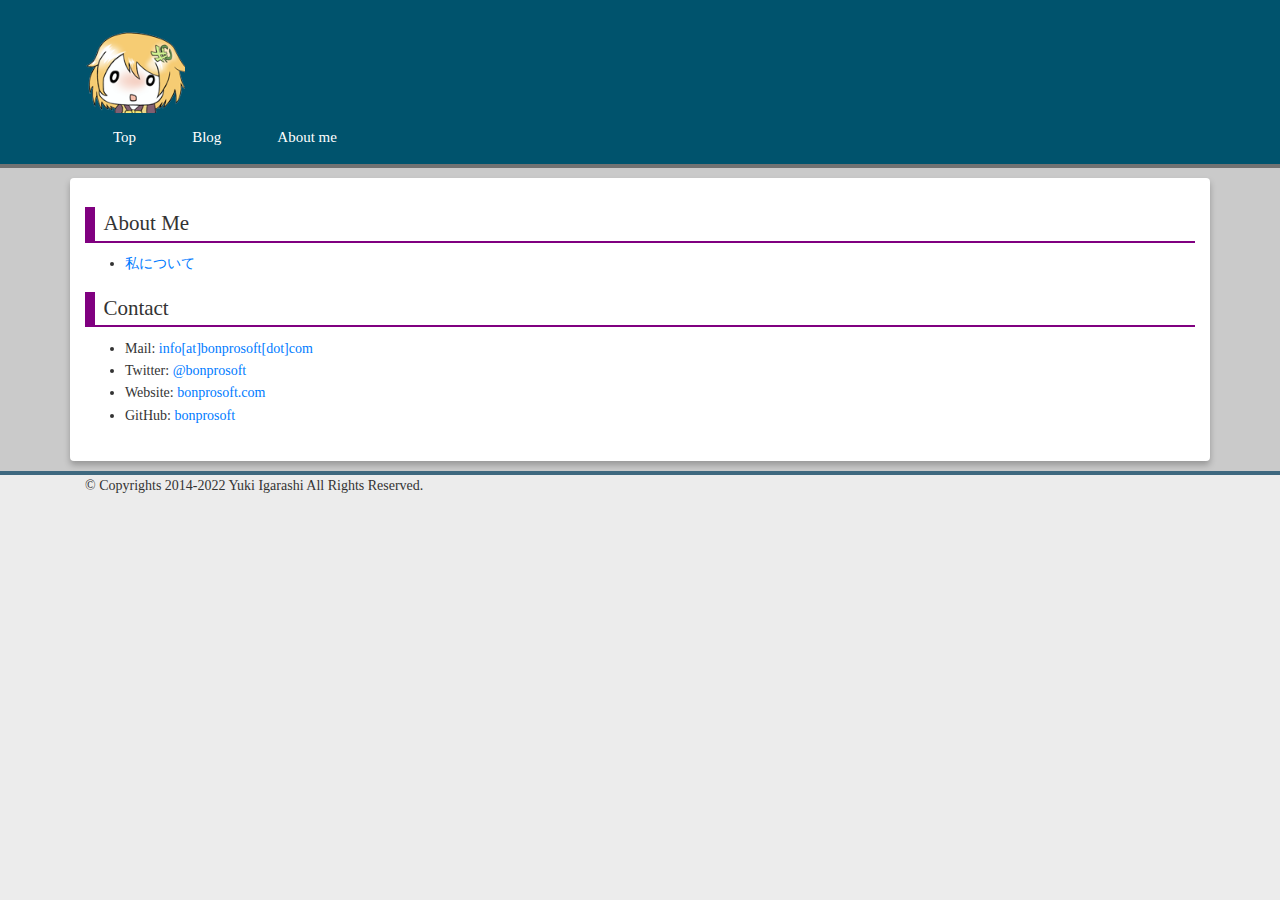
<file: index.html>
<!doctype html><html><head><meta name=generator content="Hugo 0.69.1"><meta charset=utf-8><meta name=viewport content="width=device-width,initial-scale=1"><title>vbcpp.net</title><link rel=stylesheet href=https://stackpath.bootstrapcdn.com/bootstrap/4.3.1/css/bootstrap.min.css integrity=sha384-ggOyR0iXCbMQv3Xipma34MD+dH/1fQ784/j6cY/iJTQUOhcWr7x9JvoRxT2MZw1T crossorigin=anonymous><link rel=stylesheet href=https://use.fontawesome.com/releases/v5.3.1/css/all.css integrity=sha384-mzrmE5qonljUremFsqc01SB46JvROS7bZs3IO2EmfFsd15uHvIt+Y8vEf7N7fWAU crossorigin=anonymous><link rel=stylesheet href=/css/style.css><meta property="og:title" content><meta property="og:description" content><meta property="og:type" content="website"><meta property="og:url" content="https://vbcpp.net/"><meta itemprop=name content><meta itemprop=description content><meta name=twitter:card content="summary"><meta name=twitter:title content><meta name=twitter:description content><script type=application/javascript>var doNotTrack=false;if(!doNotTrack){window.ga=window.ga||function(){(ga.q=ga.q||[]).push(arguments)};ga.l=+new Date;ga('create','UA-48047199-3','auto');ga('send','pageview');}</script><script async src=https://www.google-analytics.com/analytics.js></script></head><body><header><nav class="navbar navbar-expand-md"><div class=container><div class=navbar-logo><a class=navbar-brand href=https://vbcpp.net/><img src=/logo.png alt=avatar></a></div><button class="navbar-toggler navbar-dark" type=button data-toggle=collapse data-target=#navbar-links aria-controls=navbar-links aria-expanded=false aria-label="Toggle navigation">
<span class=navbar-toggler-icon></span></button><div class="collapse navbar-collapse" id=navbar-links><ul class="navbar-nav mr-auto mt-2 mt-lg-0"><li class=nav-item><a class=nav-link href=https://vbcpp.net/>Top</a></li><li class=nav-item><a class=nav-link href=https://blog.bonprosoft.com/>Blog</a></li><li class=nav-item><a class=nav-link href=https://vbcpp.net/about/>About me</a></li></ul></div></div></nav></header><main class=container><article><h2 id=about-me>About Me</h2><ul><li><a href=about/>私について</a></li></ul><h2 id=contact>Contact</h2><ul><li>Mail: <a href=mailto:info@bonprosoft.com>info[at]bonprosoft[dot]com</a></li><li>Twitter: <a href=https://twitter.com/bonprosoft>@bonprosoft</a></li><li>Website: <a href=http://bonprosoft.com/>bonprosoft.com</a></li><li>GitHub: <a href=https://github.com/bonprosoft>bonprosoft</a></li></ul></article></main><footer><div class=container><p class=copyrights>&copy; Copyrights 2014-2022 Yuki Igarashi All Rights Reserved.</p></div></footer><script async src=https://platform.twitter.com/widgets.js></script><script type=text/javascript src=https://b.st-hatena.com/js/bookmark_button.js async></script><div id=fb-root></div><script async defer crossorigin=anonymous src="https://connect.facebook.net/ja_JP/sdk.js#xfbml=1&version=v6.0"></script><script src=https://code.jquery.com/jquery-3.2.1.slim.min.js integrity=sha384-KJ3o2DKtIkvYIK3UENzmM7KCkRr/rE9/Qpg6aAZGJwFDMVNA/GpGFF93hXpG5KkN crossorigin=anonymous></script><script src=https://cdnjs.cloudflare.com/ajax/libs/popper.js/1.12.9/umd/popper.min.js integrity=sha384-ApNbgh9B+Y1QKtv3Rn7W3mgPxhU9K/ScQsAP7hUibX39j7fakFPskvXusvfa0b4Q crossorigin=anonymous></script><script src=https://maxcdn.bootstrapcdn.com/bootstrap/4.0.0/js/bootstrap.min.js integrity=sha384-JZR6Spejh4U02d8jOt6vLEHfe/JQGiRRSQQxSfFWpi1MquVdAyjUar5+76PVCmYl crossorigin=anonymous></script></body></html>
</file>
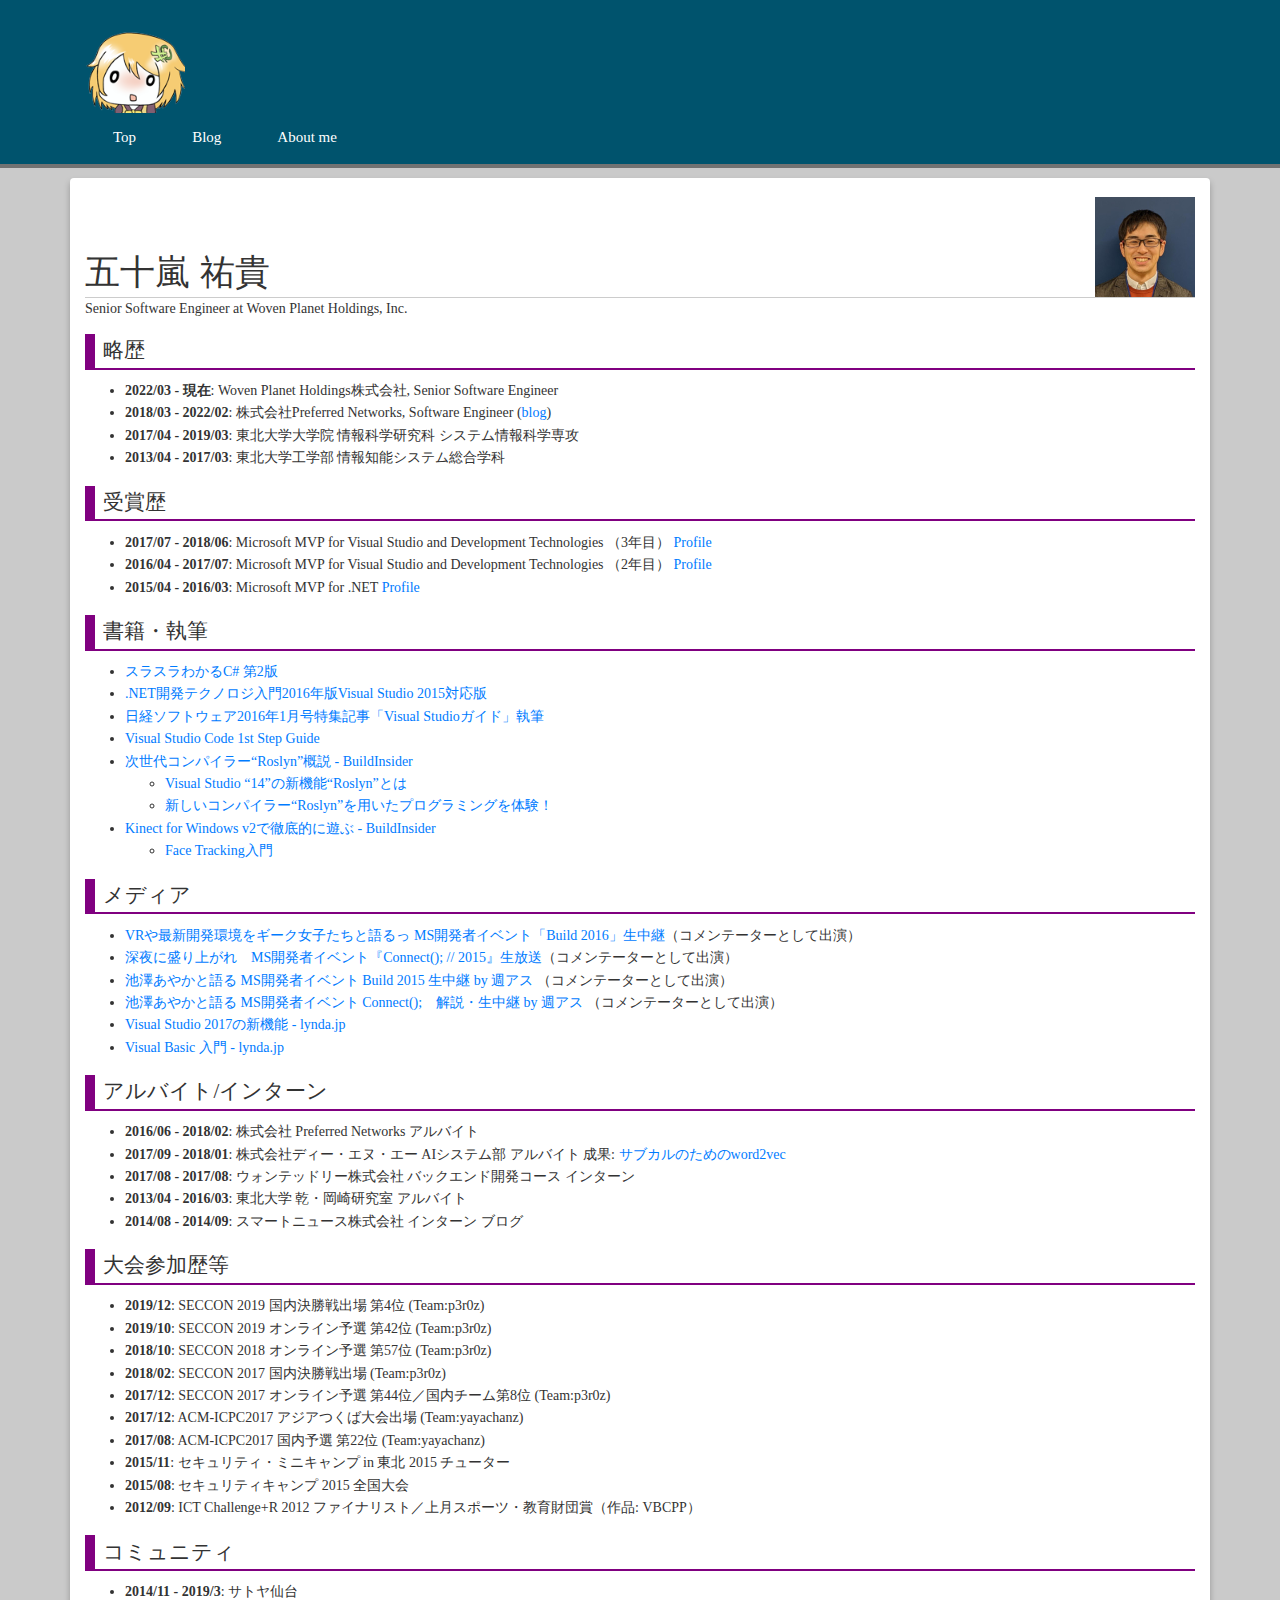
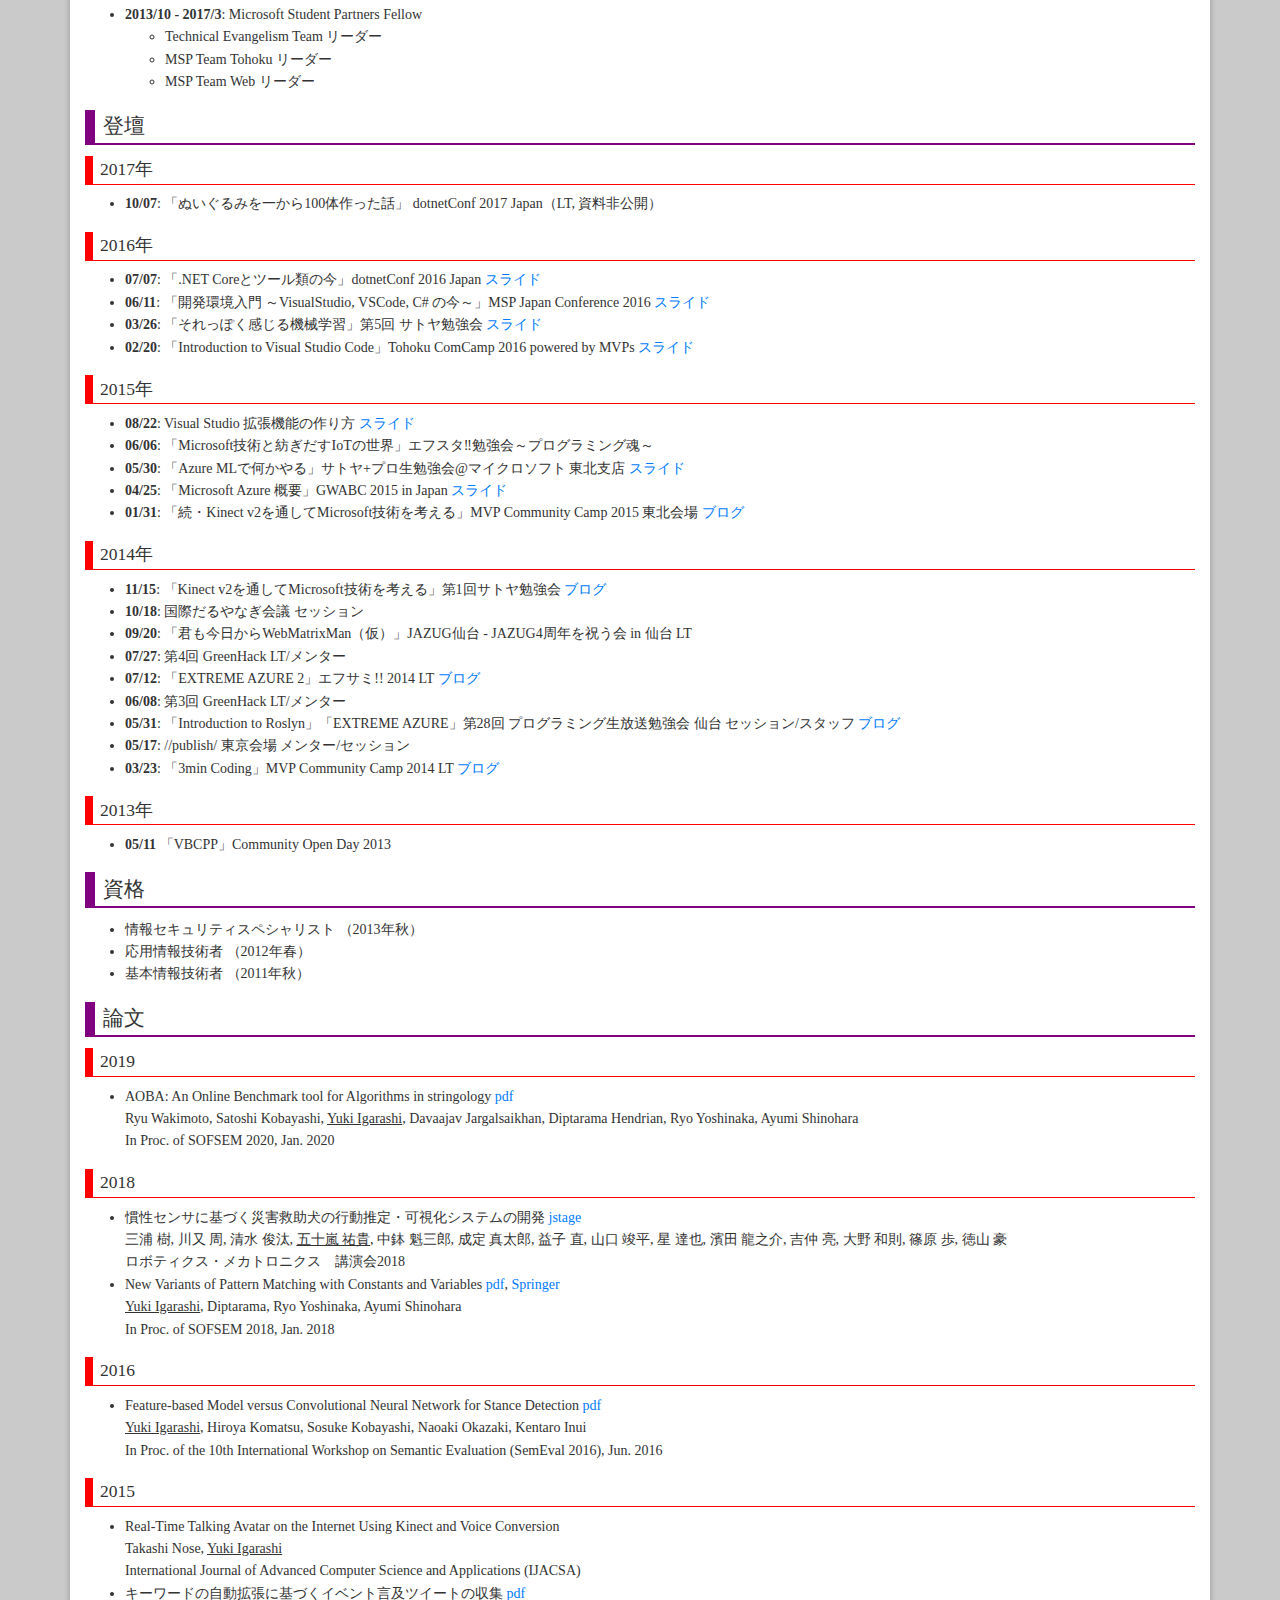
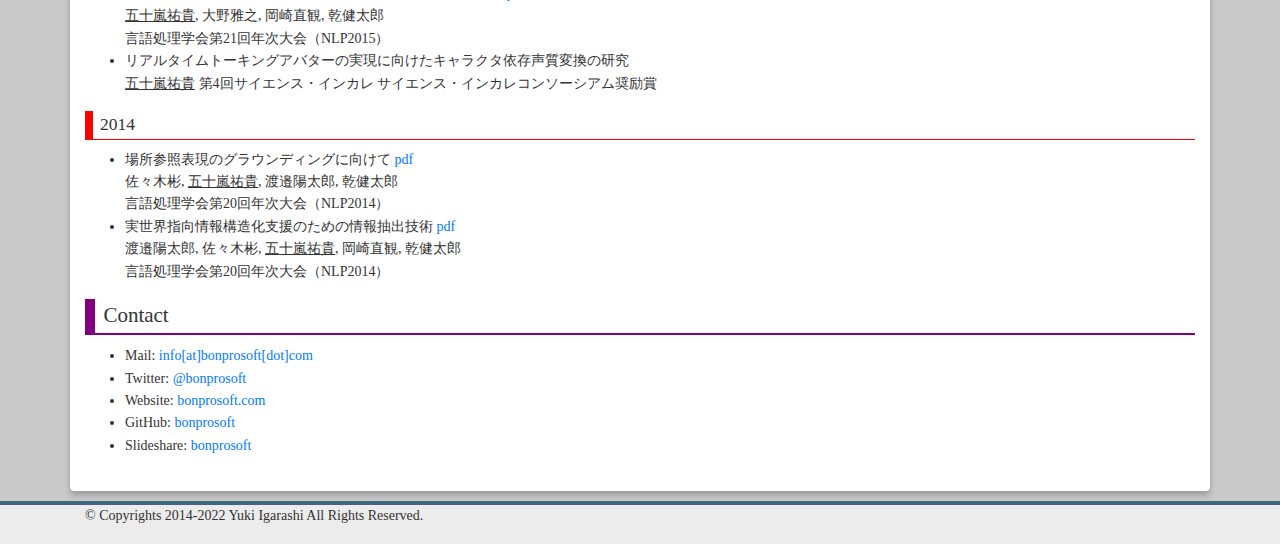
<file: about/index.html>
<!doctype html><html><head><meta charset=utf-8><meta name=viewport content="width=device-width,initial-scale=1"><title>Yuki Igarashi | vbcpp.net</title><link rel=stylesheet href=https://stackpath.bootstrapcdn.com/bootstrap/4.3.1/css/bootstrap.min.css integrity=sha384-ggOyR0iXCbMQv3Xipma34MD+dH/1fQ784/j6cY/iJTQUOhcWr7x9JvoRxT2MZw1T crossorigin=anonymous><link rel=stylesheet href=https://use.fontawesome.com/releases/v5.3.1/css/all.css integrity=sha384-mzrmE5qonljUremFsqc01SB46JvROS7bZs3IO2EmfFsd15uHvIt+Y8vEf7N7fWAU crossorigin=anonymous><link rel=stylesheet href=/css/style.css><meta property="og:title" content="Yuki Igarashi"><meta property="og:description" content="五十嵐 祐貴 Senior Software Engineer at Woven Planet Holdings, Inc. 略歴 2022/03 - 現在: Woven Planet Holdings株式会社, Senior Software Engineer 2018/03 - 2022/02: 株式会社Preferred Networks, Software Engineer (blog) 2017/04 - 2019/03: 東北大学大学院 情報"><meta property="og:type" content="article"><meta property="og:url" content="https://vbcpp.net/about/"><meta itemprop=name content="Yuki Igarashi"><meta itemprop=description content="五十嵐 祐貴 Senior Software Engineer at Woven Planet Holdings, Inc. 略歴 2022/03 - 現在: Woven Planet Holdings株式会社, Senior Software Engineer 2018/03 - 2022/02: 株式会社Preferred Networks, Software Engineer (blog) 2017/04 - 2019/03: 東北大学大学院 情報"><meta itemprop=wordCount content="2164"><meta itemprop=keywords content><meta name=twitter:card content="summary"><meta name=twitter:title content="Yuki Igarashi"><meta name=twitter:description content="五十嵐 祐貴 Senior Software Engineer at Woven Planet Holdings, Inc. 略歴 2022/03 - 現在: Woven Planet Holdings株式会社, Senior Software Engineer 2018/03 - 2022/02: 株式会社Preferred Networks, Software Engineer (blog) 2017/04 - 2019/03: 東北大学大学院 情報"><script type=application/javascript>var doNotTrack=false;if(!doNotTrack){window.ga=window.ga||function(){(ga.q=ga.q||[]).push(arguments)};ga.l=+new Date;ga('create','UA-48047199-3','auto');ga('send','pageview');}</script><script async src=https://www.google-analytics.com/analytics.js></script></head><body><header><nav class="navbar navbar-expand-md"><div class=container><div class=navbar-logo><a class=navbar-brand href=https://vbcpp.net/><img src=/logo.png alt=avatar></a></div><button class="navbar-toggler navbar-dark" type=button data-toggle=collapse data-target=#navbar-links aria-controls=navbar-links aria-expanded=false aria-label="Toggle navigation">
<span class=navbar-toggler-icon></span></button><div class="collapse navbar-collapse" id=navbar-links><ul class="navbar-nav mr-auto mt-2 mt-lg-0"><li class=nav-item><a class=nav-link href=https://vbcpp.net/>Top</a></li><li class=nav-item><a class=nav-link href=https://blog.bonprosoft.com/>Blog</a></li><li class=nav-item><a class=nav-link href=https://vbcpp.net/about/>About me</a></li></ul></div></div></nav></header><main class=container><article><section class=profile><div class=profile-heading><h1>五十嵐 祐貴</h1><p><img src=profile.jpg></p></div>Senior Software Engineer at Woven Planet Holdings, Inc.</section><h2 id=略歴>略歴</h2><ul><li><strong>2022/03 - 現在</strong>: Woven Planet Holdings株式会社, Senior Software Engineer</li><li><strong>2018/03 - 2022/02</strong>: 株式会社Preferred Networks, Software Engineer (<a href=https://blog.bonprosoft.com/leave-pfn/>blog</a>)</li><li><strong>2017/04 - 2019/03</strong>: 東北大学大学院 情報科学研究科 システム情報科学専攻</li><li><strong>2013/04 - 2017/03</strong>: 東北大学工学部 情報知能システム総合学科</li></ul><h2 id=受賞歴>受賞歴</h2><ul><li><strong>2017/07 - 2018/06</strong>: Microsoft MVP for Visual Studio and Development Technologies （3年目） <a href=https://mvp.microsoft.com/en-us/PublicProfile/5001337>Profile</a></li><li><strong>2016/04 - 2017/07</strong>: Microsoft MVP for Visual Studio and Development Technologies （2年目） <a href=https://mvp.microsoft.com/en-us/PublicProfile/5001337>Profile</a></li><li><strong>2015/04 - 2016/03</strong>: Microsoft MVP for .NET <a href=https://mvp.microsoft.com/en-us/PublicProfile/5001337>Profile</a></li></ul><h2 id=書籍執筆>書籍・執筆</h2><ul><li><a href=https://www.shoeisha.co.jp/book/detail/9784798154633>スラスラわかるC# 第2版</a></li><li><a href=http://blog.bonprosoft.com/1495>.NET開発テクノロジ入門2016年版Visual Studio 2015対応版</a></li><li><a href=https://shop.nikkeibp.co.jp/front/commodity/0000/SW1212/>日経ソフトウェア2016年1月号特集記事「Visual Studioガイド」執筆</a></li><li><a href=http://download.microsoft.com/download/3/6/F/36FE7C6C-2CDB-44B1-AB66-079E6E9DD219/Visual_Studio_Code_1st_Step_Guide_FullContents.pdf>Visual Studio Code 1st Step Guide</a></li><li><a href=http://www.buildinsider.net/enterprise/roslyn/>次世代コンパイラー“Roslyn”概説 - BuildInsider</a><ul><li><a href=http://www.buildinsider.net/enterprise/roslyn/01>Visual Studio “14”の新機能“Roslyn”とは</a></li><li><a href=http://www.buildinsider.net/enterprise/roslyn/02>新しいコンパイラー“Roslyn”を用いたプログラミングを体験！</a></li></ul></li><li><a href=http://www.buildinsider.net/small/kinect2fun/01>Kinect for Windows v2で徹底的に遊ぶ - BuildInsider</a><ul><li><a href=http://www.buildinsider.net/small/kinect2fun/01>Face Tracking入門</a></li></ul></li></ul><h2 id=メディア>メディア</h2><ul><li><a href=http://live.nicovideo.jp/watch/lv257028827>VRや最新開発環境をギーク女子たちと語るっ MS開発者イベント「Build 2016」生中継</a>（コメンテーターとして出演）</li><li><a href=http://live.nicovideo.jp/gate/lv241697499>深夜に盛り上がれ　MS開発者イベント『Connect(); // 2015』生放送</a>（コメンテーターとして出演）</li><li><a href=http://live.nicovideo.jp/watch/lv218297696>池澤あやかと語る MS開発者イベント Build 2015 生中継 by 週アス</a> （コメンテーターとして出演）</li><li><a href=http://live.nicovideo.jp/watch/lv199630620>池澤あやかと語る MS開発者イベント Connect();　解説・生中継 by 週アス</a> （コメンテーターとして出演）</li><li><a href=https://www.lynda.jp/courses/visual-studio-2017-new-features>Visual Studio 2017の新機能 - lynda.jp</a></li><li><a href=https://www.lynda.jp/courses/introducing-visual-basic>Visual Basic 入門 - lynda.jp</a></li></ul><h2 id=アルバイトインターン>アルバイト/インターン</h2><ul><li><strong>2016/06 - 2018/02</strong>: 株式会社 Preferred Networks アルバイト</li><li><strong>2017/09 - 2018/01</strong>: 株式会社ディー・エヌ・エー AIシステム部 アルバイト 成果: <a href=https://engineer.dena.com/posts/2018.01/animew2v/>サブカルのためのword2vec</a></li><li><strong>2017/08 - 2017/08</strong>: ウォンテッドリー株式会社 バックエンド開発コース インターン</li><li><strong>2013/04 - 2016/03</strong>: 東北大学 乾・岡崎研究室 アルバイト</li><li><strong>2014/08 - 2014/09</strong>: スマートニュース株式会社 インターン ブログ</li></ul><h2 id=大会参加歴等>大会参加歴等</h2><ul><li><strong>2019/12</strong>: SECCON 2019 国内決勝戦出場 第4位 (Team:p3r0z)</li><li><strong>2019/10</strong>: SECCON 2019 オンライン予選 第42位 (Team:p3r0z)</li><li><strong>2018/10</strong>: SECCON 2018 オンライン予選 第57位 (Team:p3r0z)</li><li><strong>2018/02</strong>: SECCON 2017 国内決勝戦出場 (Team:p3r0z)</li><li><strong>2017/12</strong>: SECCON 2017 オンライン予選 第44位／国内チーム第8位 (Team:p3r0z)</li><li><strong>2017/12</strong>: ACM-ICPC2017 アジアつくば大会出場 (Team:yayachanz)</li><li><strong>2017/08</strong>: ACM-ICPC2017 国内予選 第22位 (Team:yayachanz)</li><li><strong>2015/11</strong>: セキュリティ・ミニキャンプ in 東北 2015 チューター</li><li><strong>2015/08</strong>: セキュリティキャンプ 2015 全国大会</li><li><strong>2012/09</strong>: ICT Challenge+R 2012 ファイナリスト／上月スポーツ・教育財団賞（作品: VBCPP）</li></ul><h2 id=コミュニティ>コミュニティ</h2><ul><li><strong>2014/11 - 2019/3</strong>: サトヤ仙台</li><li><strong>2013/10 - 2017/3</strong>: Microsoft Student Partners Fellow<ul><li>Technical Evangelism Team リーダー</li><li>MSP Team Tohoku リーダー</li><li>MSP Team Web リーダー</li></ul></li></ul><h2 id=登壇>登壇</h2><h3 id=2017年>2017年</h3><ul><li><strong>10/07</strong>: 「ぬいぐるみを一から100体作った話」 dotnetConf 2017 Japan（LT, 資料非公開）</li></ul><h3 id=2016年>2016年</h3><ul><li><strong>07/07</strong>: 「.NET Coreとツール類の今」dotnetConf 2016 Japan <a href=http://www.slideshare.net/bonprosoft/dotnetconf-2016-japan-net-core>スライド</a></li><li><strong>06/11</strong>: 「開発環境入門 ～VisualStudio, VSCode, C# の今～」MSP Japan Conference 2016 <a href=https://github.com/mspjp/20160611TokyoSeminar/blob/master/01-VisualStudio/01-VisualStudio.pdf>スライド</a></li><li><strong>03/26</strong>: 「それっぽく感じる機械学習」第5回 サトヤ勉強会 <a href=http://www.slideshare.net/bonprosoft/ss-60197661>スライド</a></li><li><strong>02/20</strong>: 「Introduction to Visual Studio Code」Tohoku ComCamp 2016 powered by MVPs <a href=http://www.slideshare.net/bonprosoft/introduction-to-vscode>スライド</a></li></ul><h3 id=2015年>2015年</h3><ul><li><strong>08/22</strong>: Visual Studio 拡張機能の作り方 <a href=https://www.slideshare.net/bonprosoft/visual-studio-51944492>スライド</a></li><li><strong>06/06</strong>: 「Microsoft技術と紡ぎだすIoTの世界」エフスタ‼勉強会～プログラミング魂～</li><li><strong>05/30</strong>: 「Azure MLで何かやる」サトヤ+プロ生勉強会@マイクロソフト 東北支店 <a href=http://www.slideshare.net/bonprosoft/azure-ml-satonama>スライド</a></li><li><strong>04/25</strong>: 「Microsoft Azure 概要」GWABC 2015 in Japan <a href=https://www.slideshare.net/bonprosoft/azure-47395571>スライド</a></li><li><strong>01/31</strong>: 「続・Kinect v2を通してMicrosoft技術を考える」MVP Community Camp 2015 東北会場 <a href=http://blog.bonprosoft.com/1152/>ブログ</a></li></ul><h3 id=2014年>2014年</h3><ul><li><strong>11/15</strong>: 「Kinect v2を通してMicrosoft技術を考える」第1回サトヤ勉強会 <a href=http://blog.bonprosoft.com/1111/>ブログ</a></li><li><strong>10/18</strong>: 国際だるやなぎ会議 セッション</li><li><strong>09/20</strong>: 「君も今日からWebMatrixMan（仮）」JAZUG仙台 - JAZUG4周年を祝う会 in 仙台 LT</li><li><strong>07/27</strong>: 第4回 GreenHack LT/メンター</li><li><strong>07/12</strong>: 「EXTREME AZURE 2」エフサミ!! 2014 LT <a href=http://blog.bonprosoft.com/1006/>ブログ</a></li><li><strong>06/08</strong>: 第3回 GreenHack LT/メンター</li><li><strong>05/31</strong>: 「Introduction to Roslyn」「EXTREME AZURE」第28回 プログラミング生放送勉強会 仙台 セッション/スタッフ <a href=http://blog.bonprosoft.com/969/>ブログ</a></li><li><strong>05/17</strong>: //publish/ 東京会場 メンター/セッション</li><li><strong>03/23</strong>: 「3min Coding」MVP Community Camp 2014 LT <a href=http://blog.bonprosoft.com/799/>ブログ</a></li></ul><h3 id=2013年>2013年</h3><ul><li><strong>05/11</strong> 「VBCPP」Community Open Day 2013</li></ul><h2 id=資格>資格</h2><ul><li>情報セキュリティスペシャリスト （2013年秋）</li><li>応用情報技術者 （2012年春）</li><li>基本情報技術者 （2011年秋）</li></ul><h2 id=論文>論文</h2><h3 id=2019>2019</h3><ul><li>AOBA: An Online Benchmark tool for Algorithms in stringology <a href=http://ceur-ws.org/Vol-2568/paper1.pdf>pdf</a><br>Ryu Wakimoto, Satoshi Kobayashi, <u>Yuki Igarashi</u>, Davaajav Jargalsaikhan, Diptarama Hendrian, Ryo Yoshinaka, Ayumi Shinohara<br>In Proc. of SOFSEM 2020, Jan. 2020</li></ul><h3 id=2018>2018</h3><ul><li>慣性センサに基づく災害救助犬の行動推定・可視化システムの開発 <a href=https://www.jstage.jst.go.jp/article/jsmermd/2018/0/2018_2A2-K01/_article/-char/ja/>jstage</a><br>三浦 樹, 川又 周, 清水 俊汰, <u>五十嵐 祐貴</u>, 中鉢 魁三郎, 成定 真太郎, 益子 直, 山口 竣平, 星 達也, 濱田 龍之介, 吉仲 亮, 大野 和則, 篠原 歩, 徳山 豪<br>ロボティクス・メカトロニクス　講演会2018</li><li>New Variants of Pattern Matching with Constants and Variables <a href=https://arxiv.org/abs/1705.09504>pdf</a>, <a href=https://link.springer.com/chapter/10.1007/978-3-319-73117-9_43>Springer</a><br><u>Yuki Igarashi</u>, Diptarama, Ryo Yoshinaka, Ayumi Shinohara<br>In Proc. of SOFSEM 2018, Jan. 2018</li></ul><h3 id=2016>2016</h3><ul><li>Feature-based Model versus Convolutional Neural Network for Stance Detection <a href=https://www.aclweb.org/anthology/S/S16/S16-1065.pdf>pdf</a><br><u>Yuki Igarashi</u>, Hiroya Komatsu, Sosuke Kobayashi, Naoaki Okazaki, Kentaro Inui<br>In Proc. of the 10th International Workshop on Semantic Evaluation (SemEval 2016), Jun. 2016</li></ul><h3 id=2015>2015</h3><ul><li>Real-Time Talking Avatar on the Internet Using Kinect and Voice Conversion<br>Takashi Nose, <u>Yuki Igarashi</u><br>International Journal of Advanced Computer Science and Applications (IJACSA)</li><li>キーワードの自動拡張に基づくイベント言及ツイートの収集 <a href=http://www.anlp.jp/proceedings/annual_meeting/2015/pdf_dir/P2-24.pdf>pdf</a><br><u>五十嵐祐貴</u>, 大野雅之, 岡崎直観, 乾健太郎<br>言語処理学会第21回年次大会（NLP2015）</li><li>リアルタイムトーキングアバターの実現に向けたキャラクタ依存声質変換の研究<br><u>五十嵐祐貴</u>
第4回サイエンス・インカレ サイエンス・インカレコンソーシアム奨励賞</li></ul><h3 id=2014>2014</h3><ul><li>場所参照表現のグラウンディングに向けて <a href=http://www.anlp.jp/proceedings/annual_meeting/2014/pdf_dir/P3-9.pdf>pdf</a><br>佐々木彬, <u>五十嵐祐貴</u>, 渡邉陽太郎, 乾健太郎<br>言語処理学会第20回年次大会（NLP2014）</li><li>実世界指向情報構造化支援のための情報抽出技術 <a href=http://www.anlp.jp/proceedings/annual_meeting/2014/pdf_dir/C6-5.pdf>pdf</a><br>渡邉陽太郎, 佐々木彬, <u>五十嵐祐貴</u>, 岡崎直観, 乾健太郎<br>言語処理学会第20回年次大会（NLP2014）</li></ul><h2 id=contact>Contact</h2><ul><li>Mail: <a href=mailto:info@bonprosoft.com>info[at]bonprosoft[dot]com</a></li><li>Twitter: <a href=https://twitter.com/bonprosoft>@bonprosoft</a></li><li>Website: <a href=http://bonprosoft.com/>bonprosoft.com</a></li><li>GitHub: <a href=https://github.com/bonprosoft>bonprosoft</a></li><li>Slideshare: <a href=https://www.slideshare.net/bonprosoft>bonprosoft</a></li></ul></article></main><footer><div class=container><p class=copyrights>&copy; Copyrights 2014-2022 Yuki Igarashi All Rights Reserved.</p></div></footer><script async src=https://platform.twitter.com/widgets.js></script><script type=text/javascript src=https://b.st-hatena.com/js/bookmark_button.js async></script><div id=fb-root></div><script async defer crossorigin=anonymous src="https://connect.facebook.net/ja_JP/sdk.js#xfbml=1&version=v6.0"></script><script src=https://code.jquery.com/jquery-3.2.1.slim.min.js integrity=sha384-KJ3o2DKtIkvYIK3UENzmM7KCkRr/rE9/Qpg6aAZGJwFDMVNA/GpGFF93hXpG5KkN crossorigin=anonymous></script><script src=https://cdnjs.cloudflare.com/ajax/libs/popper.js/1.12.9/umd/popper.min.js integrity=sha384-ApNbgh9B+Y1QKtv3Rn7W3mgPxhU9K/ScQsAP7hUibX39j7fakFPskvXusvfa0b4Q crossorigin=anonymous></script><script src=https://maxcdn.bootstrapcdn.com/bootstrap/4.0.0/js/bootstrap.min.js integrity=sha384-JZR6Spejh4U02d8jOt6vLEHfe/JQGiRRSQQxSfFWpi1MquVdAyjUar5+76PVCmYl crossorigin=anonymous></script></body></html>
</file>
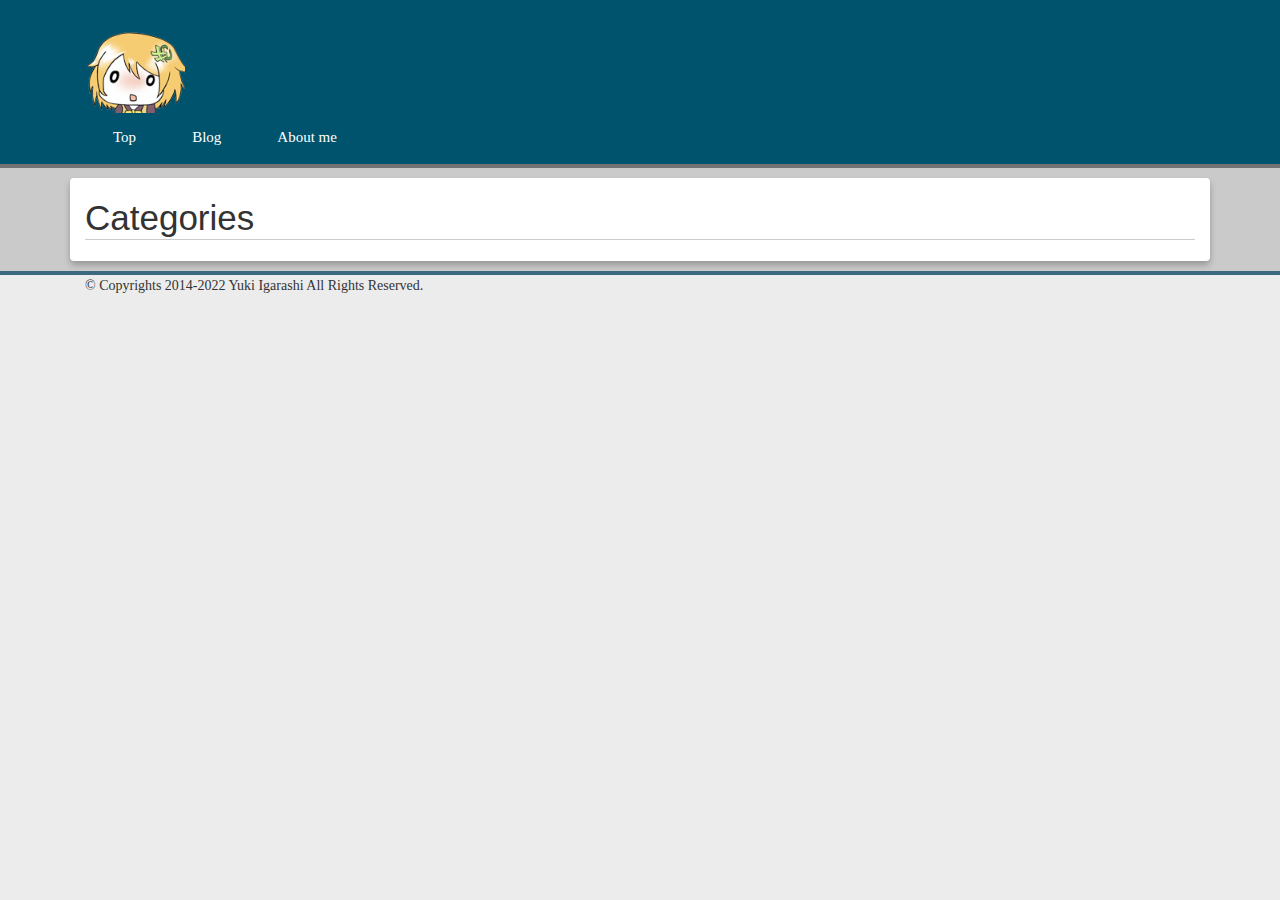
<file: categories/index.html>
<!doctype html><html><head><meta charset=utf-8><meta name=viewport content="width=device-width,initial-scale=1"><title>vbcpp.net</title><link rel=stylesheet href=https://stackpath.bootstrapcdn.com/bootstrap/4.3.1/css/bootstrap.min.css integrity=sha384-ggOyR0iXCbMQv3Xipma34MD+dH/1fQ784/j6cY/iJTQUOhcWr7x9JvoRxT2MZw1T crossorigin=anonymous><link rel=stylesheet href=https://use.fontawesome.com/releases/v5.3.1/css/all.css integrity=sha384-mzrmE5qonljUremFsqc01SB46JvROS7bZs3IO2EmfFsd15uHvIt+Y8vEf7N7fWAU crossorigin=anonymous><link rel=stylesheet href=/css/style.css><meta property="og:title" content="Categories"><meta property="og:description" content><meta property="og:type" content="website"><meta property="og:url" content="https://vbcpp.net/categories/"><meta itemprop=name content="Categories"><meta itemprop=description content><meta name=twitter:card content="summary"><meta name=twitter:title content="Categories"><meta name=twitter:description content><script type=application/javascript>var doNotTrack=false;if(!doNotTrack){window.ga=window.ga||function(){(ga.q=ga.q||[]).push(arguments)};ga.l=+new Date;ga('create','UA-48047199-3','auto');ga('send','pageview');}</script><script async src=https://www.google-analytics.com/analytics.js></script></head><body><header><nav class="navbar navbar-expand-md"><div class=container><div class=navbar-logo><a class=navbar-brand href=https://vbcpp.net/><img src=/logo.png alt=avatar></a></div><button class="navbar-toggler navbar-dark" type=button data-toggle=collapse data-target=#navbar-links aria-controls=navbar-links aria-expanded=false aria-label="Toggle navigation">
<span class=navbar-toggler-icon></span></button><div class="collapse navbar-collapse" id=navbar-links><ul class="navbar-nav mr-auto mt-2 mt-lg-0"><li class=nav-item><a class=nav-link href=https://vbcpp.net/>Top</a></li><li class=nav-item><a class=nav-link href=https://blog.bonprosoft.com/>Blog</a></li><li class=nav-item><a class=nav-link href=https://vbcpp.net/about/>About me</a></li></ul></div></div></nav></header><main class=container><article><h1>Categories</h1></article><div class=entry-list></div></main><footer><div class=container><p class=copyrights>&copy; Copyrights 2014-2022 Yuki Igarashi All Rights Reserved.</p></div></footer><script async src=https://platform.twitter.com/widgets.js></script><script type=text/javascript src=https://b.st-hatena.com/js/bookmark_button.js async></script><div id=fb-root></div><script async defer crossorigin=anonymous src="https://connect.facebook.net/ja_JP/sdk.js#xfbml=1&version=v6.0"></script><script src=https://code.jquery.com/jquery-3.2.1.slim.min.js integrity=sha384-KJ3o2DKtIkvYIK3UENzmM7KCkRr/rE9/Qpg6aAZGJwFDMVNA/GpGFF93hXpG5KkN crossorigin=anonymous></script><script src=https://cdnjs.cloudflare.com/ajax/libs/popper.js/1.12.9/umd/popper.min.js integrity=sha384-ApNbgh9B+Y1QKtv3Rn7W3mgPxhU9K/ScQsAP7hUibX39j7fakFPskvXusvfa0b4Q crossorigin=anonymous></script><script src=https://maxcdn.bootstrapcdn.com/bootstrap/4.0.0/js/bootstrap.min.js integrity=sha384-JZR6Spejh4U02d8jOt6vLEHfe/JQGiRRSQQxSfFWpi1MquVdAyjUar5+76PVCmYl crossorigin=anonymous></script></body></html>
</file>
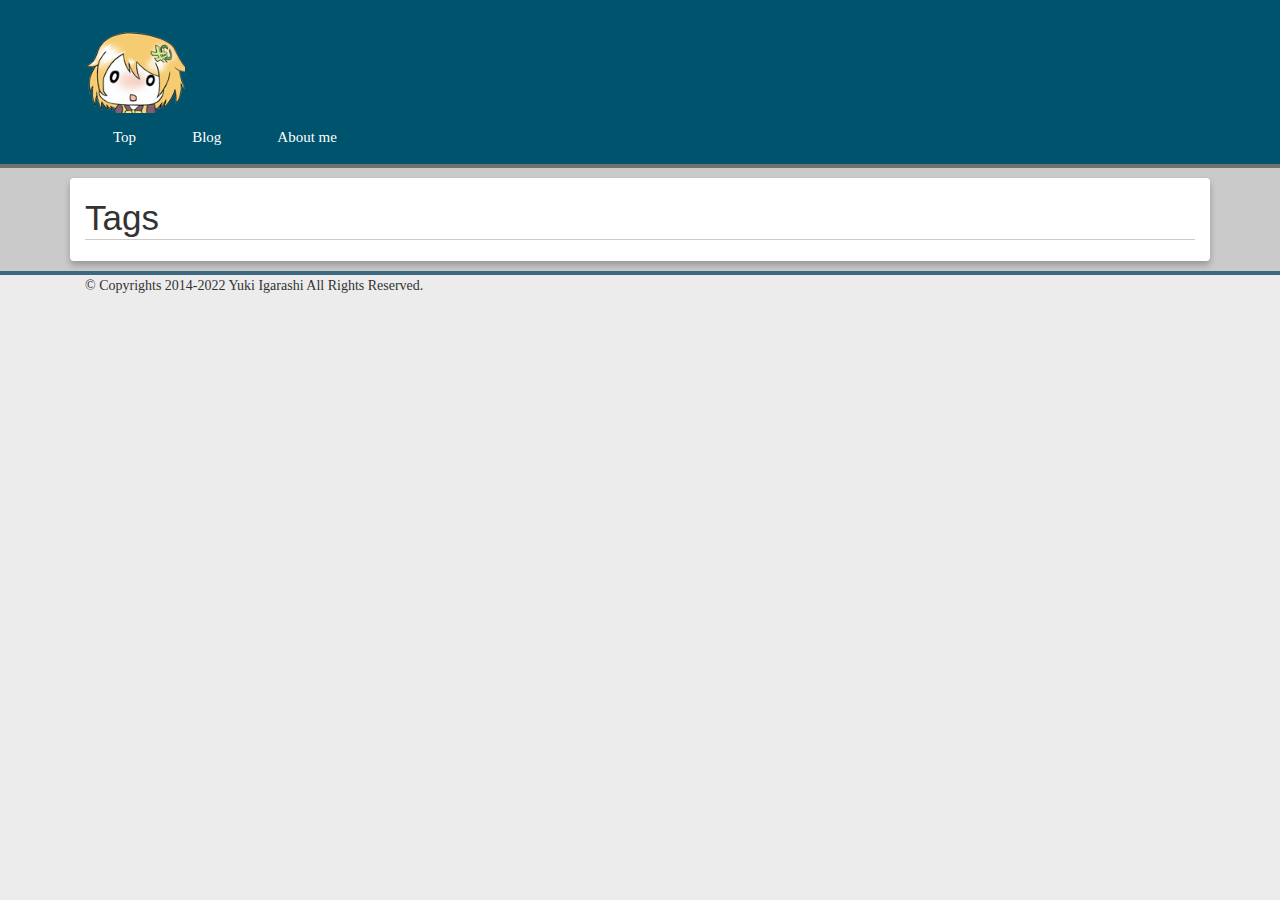
<file: tags/index.html>
<!doctype html><html><head><meta charset=utf-8><meta name=viewport content="width=device-width,initial-scale=1"><title>vbcpp.net</title><link rel=stylesheet href=https://stackpath.bootstrapcdn.com/bootstrap/4.3.1/css/bootstrap.min.css integrity=sha384-ggOyR0iXCbMQv3Xipma34MD+dH/1fQ784/j6cY/iJTQUOhcWr7x9JvoRxT2MZw1T crossorigin=anonymous><link rel=stylesheet href=https://use.fontawesome.com/releases/v5.3.1/css/all.css integrity=sha384-mzrmE5qonljUremFsqc01SB46JvROS7bZs3IO2EmfFsd15uHvIt+Y8vEf7N7fWAU crossorigin=anonymous><link rel=stylesheet href=/css/style.css><meta property="og:title" content="Tags"><meta property="og:description" content><meta property="og:type" content="website"><meta property="og:url" content="https://vbcpp.net/tags/"><meta itemprop=name content="Tags"><meta itemprop=description content><meta name=twitter:card content="summary"><meta name=twitter:title content="Tags"><meta name=twitter:description content><script type=application/javascript>var doNotTrack=false;if(!doNotTrack){window.ga=window.ga||function(){(ga.q=ga.q||[]).push(arguments)};ga.l=+new Date;ga('create','UA-48047199-3','auto');ga('send','pageview');}</script><script async src=https://www.google-analytics.com/analytics.js></script></head><body><header><nav class="navbar navbar-expand-md"><div class=container><div class=navbar-logo><a class=navbar-brand href=https://vbcpp.net/><img src=/logo.png alt=avatar></a></div><button class="navbar-toggler navbar-dark" type=button data-toggle=collapse data-target=#navbar-links aria-controls=navbar-links aria-expanded=false aria-label="Toggle navigation">
<span class=navbar-toggler-icon></span></button><div class="collapse navbar-collapse" id=navbar-links><ul class="navbar-nav mr-auto mt-2 mt-lg-0"><li class=nav-item><a class=nav-link href=https://vbcpp.net/>Top</a></li><li class=nav-item><a class=nav-link href=https://blog.bonprosoft.com/>Blog</a></li><li class=nav-item><a class=nav-link href=https://vbcpp.net/about/>About me</a></li></ul></div></div></nav></header><main class=container><article><h1>Tags</h1></article><div class=entry-list></div></main><footer><div class=container><p class=copyrights>&copy; Copyrights 2014-2022 Yuki Igarashi All Rights Reserved.</p></div></footer><script async src=https://platform.twitter.com/widgets.js></script><script type=text/javascript src=https://b.st-hatena.com/js/bookmark_button.js async></script><div id=fb-root></div><script async defer crossorigin=anonymous src="https://connect.facebook.net/ja_JP/sdk.js#xfbml=1&version=v6.0"></script><script src=https://code.jquery.com/jquery-3.2.1.slim.min.js integrity=sha384-KJ3o2DKtIkvYIK3UENzmM7KCkRr/rE9/Qpg6aAZGJwFDMVNA/GpGFF93hXpG5KkN crossorigin=anonymous></script><script src=https://cdnjs.cloudflare.com/ajax/libs/popper.js/1.12.9/umd/popper.min.js integrity=sha384-ApNbgh9B+Y1QKtv3Rn7W3mgPxhU9K/ScQsAP7hUibX39j7fakFPskvXusvfa0b4Q crossorigin=anonymous></script><script src=https://maxcdn.bootstrapcdn.com/bootstrap/4.0.0/js/bootstrap.min.js integrity=sha384-JZR6Spejh4U02d8jOt6vLEHfe/JQGiRRSQQxSfFWpi1MquVdAyjUar5+76PVCmYl crossorigin=anonymous></script></body></html>
</file>
